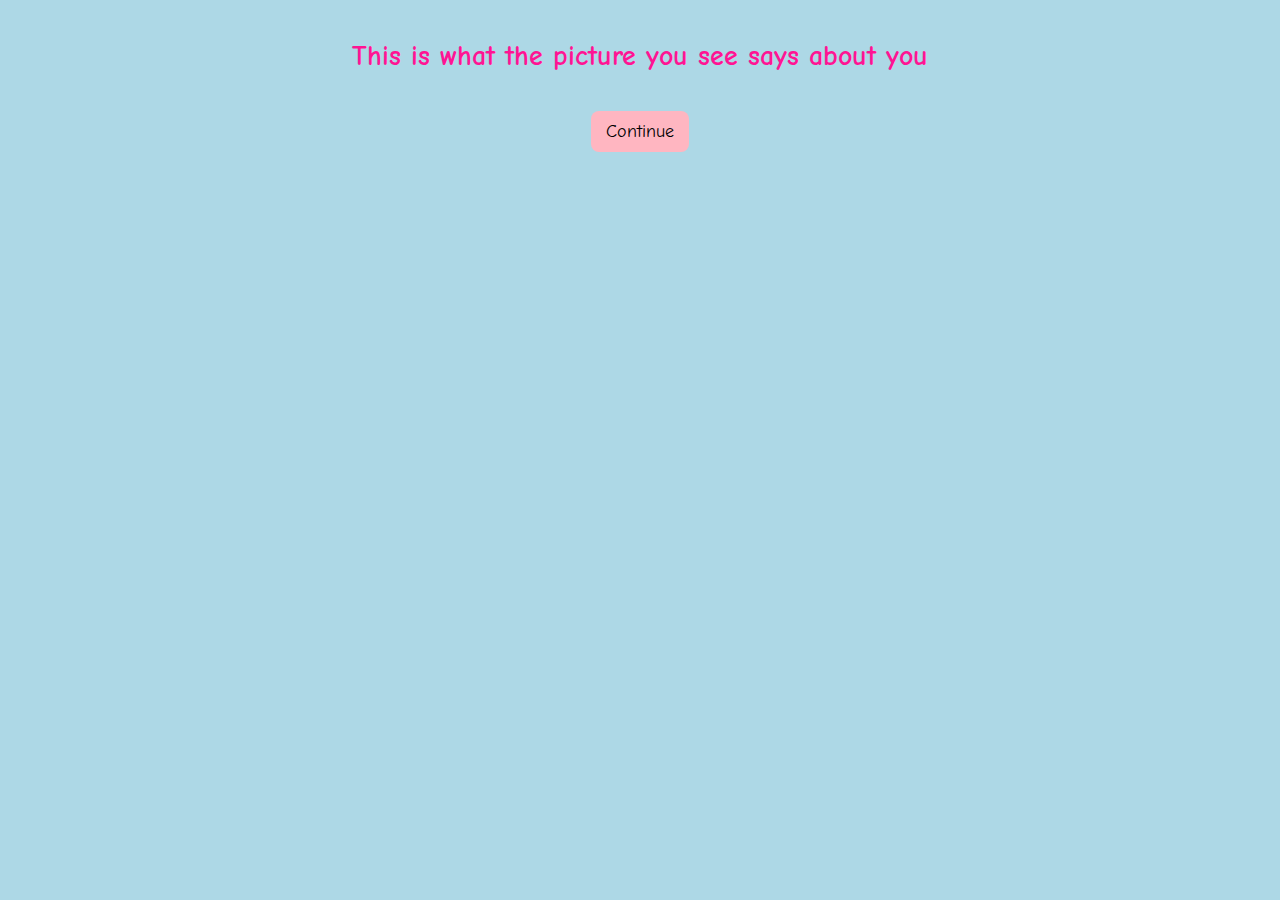
<file: index.html>
<!DOCTYPE html>
<html lang="en">
<head>
    <meta charset="UTF-8">
    <meta name="viewport" content="width=device-width, initial-scale=1.0">
    <title>Personality Test</title>
    <link rel="stylesheet" href="style.css">
    <script src="script.js" defer></script>
    <link href="https://fonts.googleapis.com/css2?family=Comic+Neue:wght@300;700&display=swap" rel="stylesheet">
</head>
<body>
    <h1>This is what the picture you see says about you</h1>
    <button onclick="nextPage('question.html')">Continue</button>
</body>
</html>
</file>
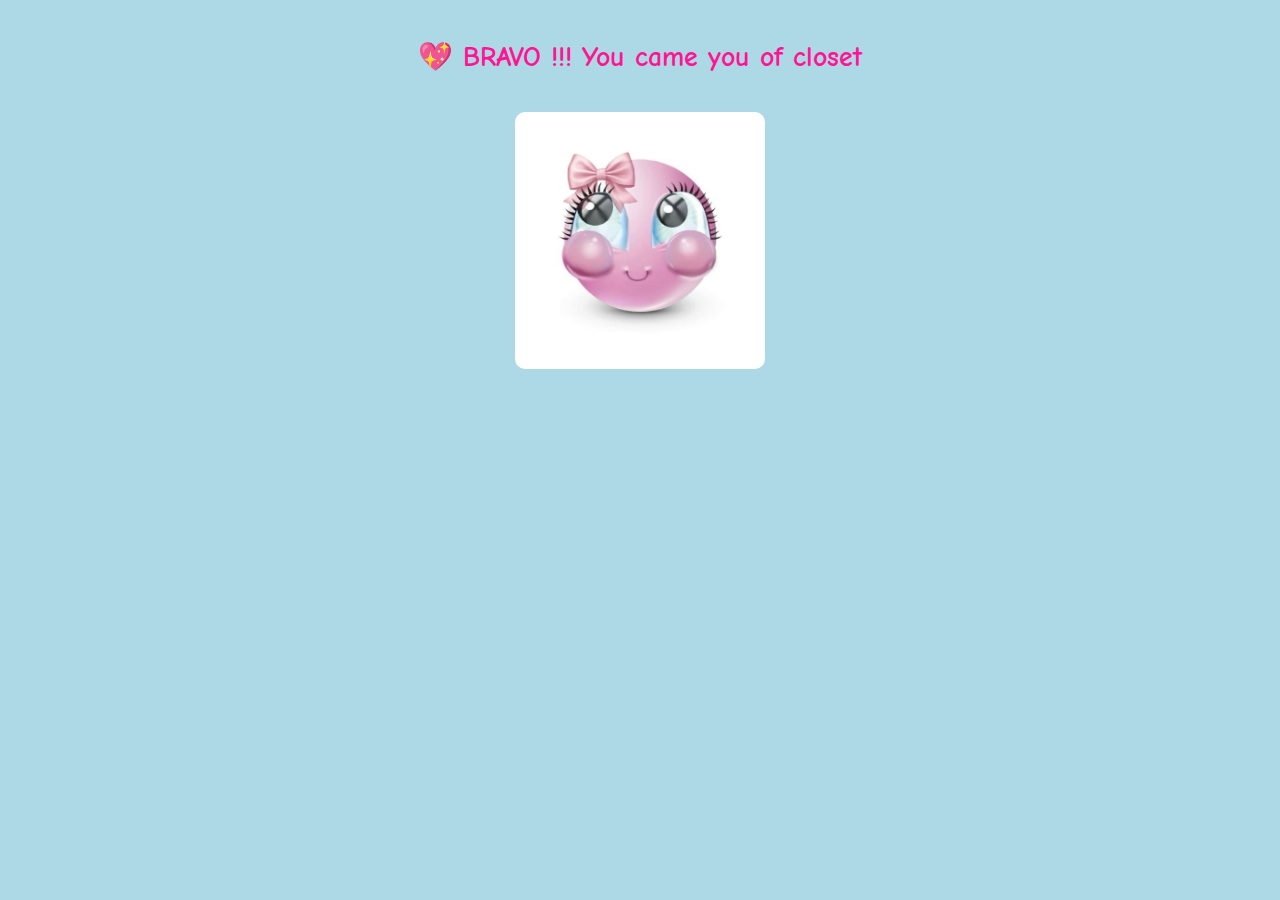
<file: happy.html>
<!DOCTYPE html>
<html lang="en">
<head>
    <meta charset="UTF-8">
    <meta name="viewport" content="width=device-width, initial-scale=1.0">
    <title>BRAVO !!! You came you of closet </title>
    <link rel="stylesheet" href="style.css">
</head>
<body>
    <h1>💖 BRAVO !!! You came you of closet </h1>
    <img src="happy.png" alt="Happy Image" width="250">
</body>
</html>
</file>
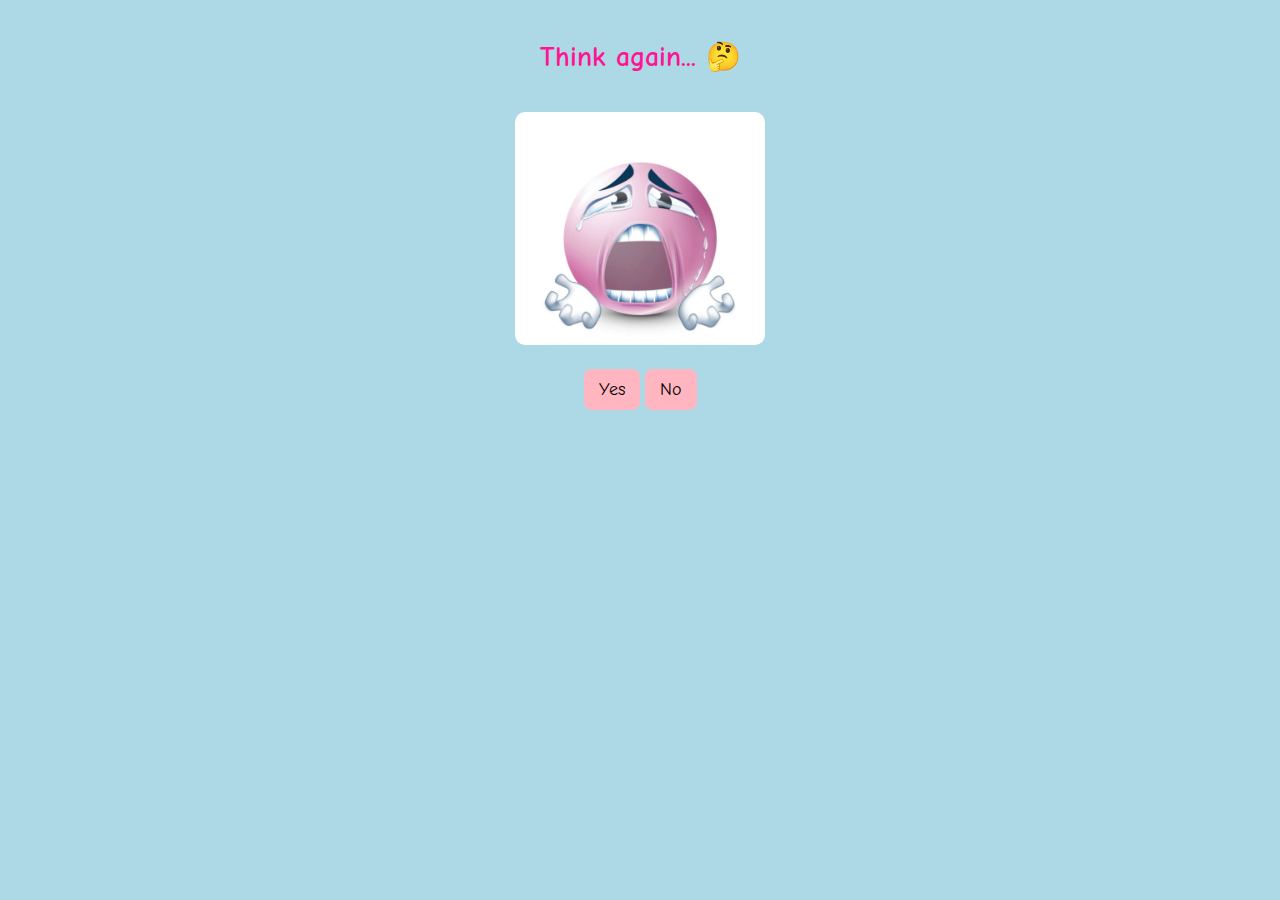
<file: moving_no.html>
<!DOCTYPE html>
<html lang="en">
<head>
    <meta charset="UTF-8">
    <meta name="viewport" content="width=device-width, initial-scale=1.0">
    <title>Think Again...</title>
    <link rel="stylesheet" href="style.css">
    <script src="script.js" defer></script>
</head>
<body>
    <h1>Think again... 🤔</h1>
    <img src="sad.png" alt="Sad Image" width="250">
    <br>
    <button onclick="nextPage('happy.html')">Yes</button>
    <button id="movingNo" onmouseover="moveNo()">No</button>
</body
</file>
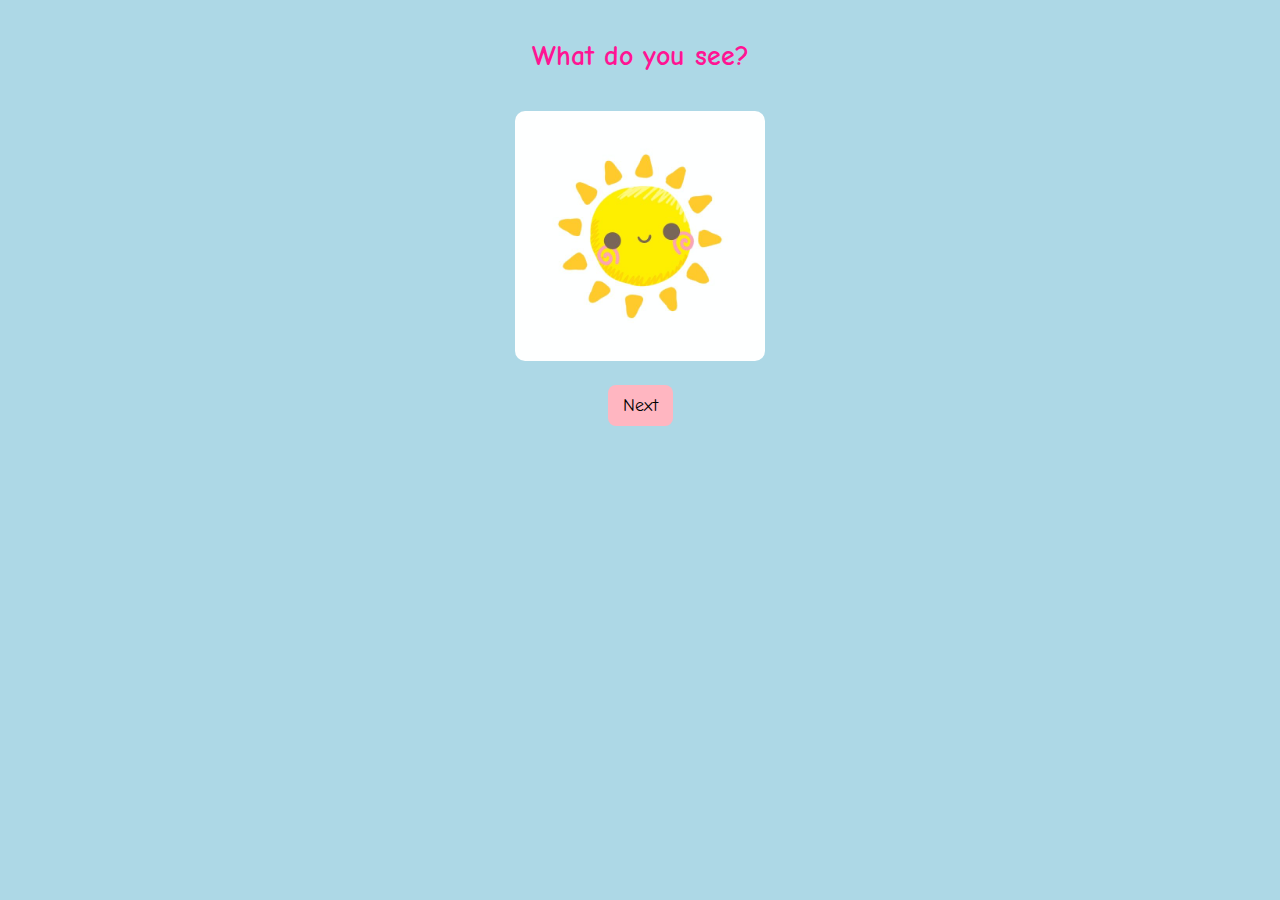
<file: question.html>
<!DOCTYPE html>
<html lang="en">
<head>
    <meta charset="UTF-8">
    <meta name="viewport" content="width=device-width, initial-scale=1.0">
    <title>What Do You See?</title>
    <link rel="stylesheet" href="style.css">
    <script src="script.js" defer></script>
</head>
<body>
    <h1>What do you see?</h1>
    <img src="image.png" alt="Test Image" width="250">
    <br>
    <button onclick="nextPage('result.html')">Next</button>
</body>
</html>
</file>
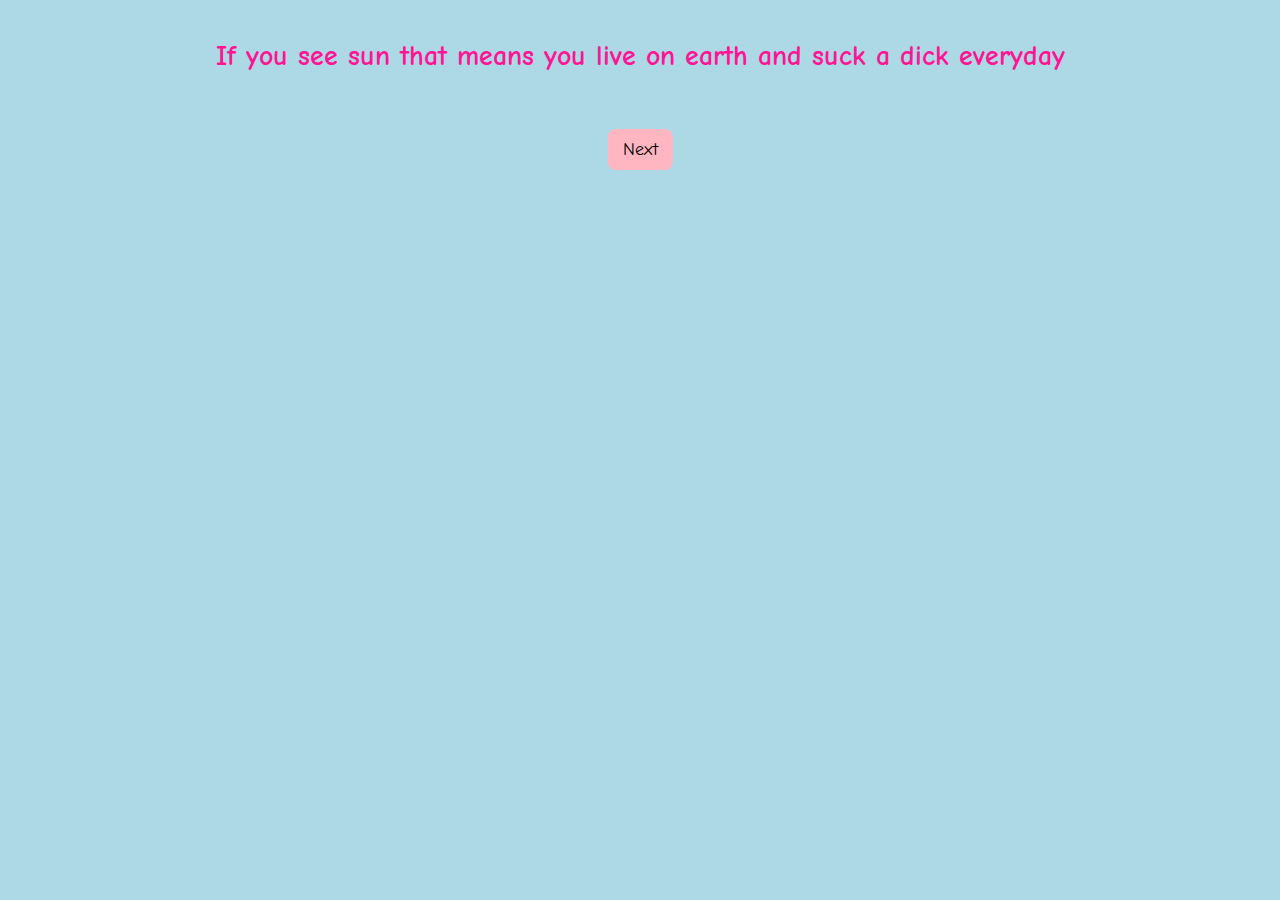
<file: result.html>
<!DOCTYPE html>
<html lang="en">
<head>
    <meta charset="UTF-8">
    <meta name="viewport" content="width=device-width, initial-scale=1.0">
    <title>Personality Result</title>
    <link rel="stylesheet" href="style.css">
    <script src="script.js" defer></script>
</head>
<body>
    <h1>If you see sun that means you live on earth and suck a dick everyday</h1>
    <br>
    <button onclick="nextPage('vegan.html')">Next</button>
</body>
</html>
</file>
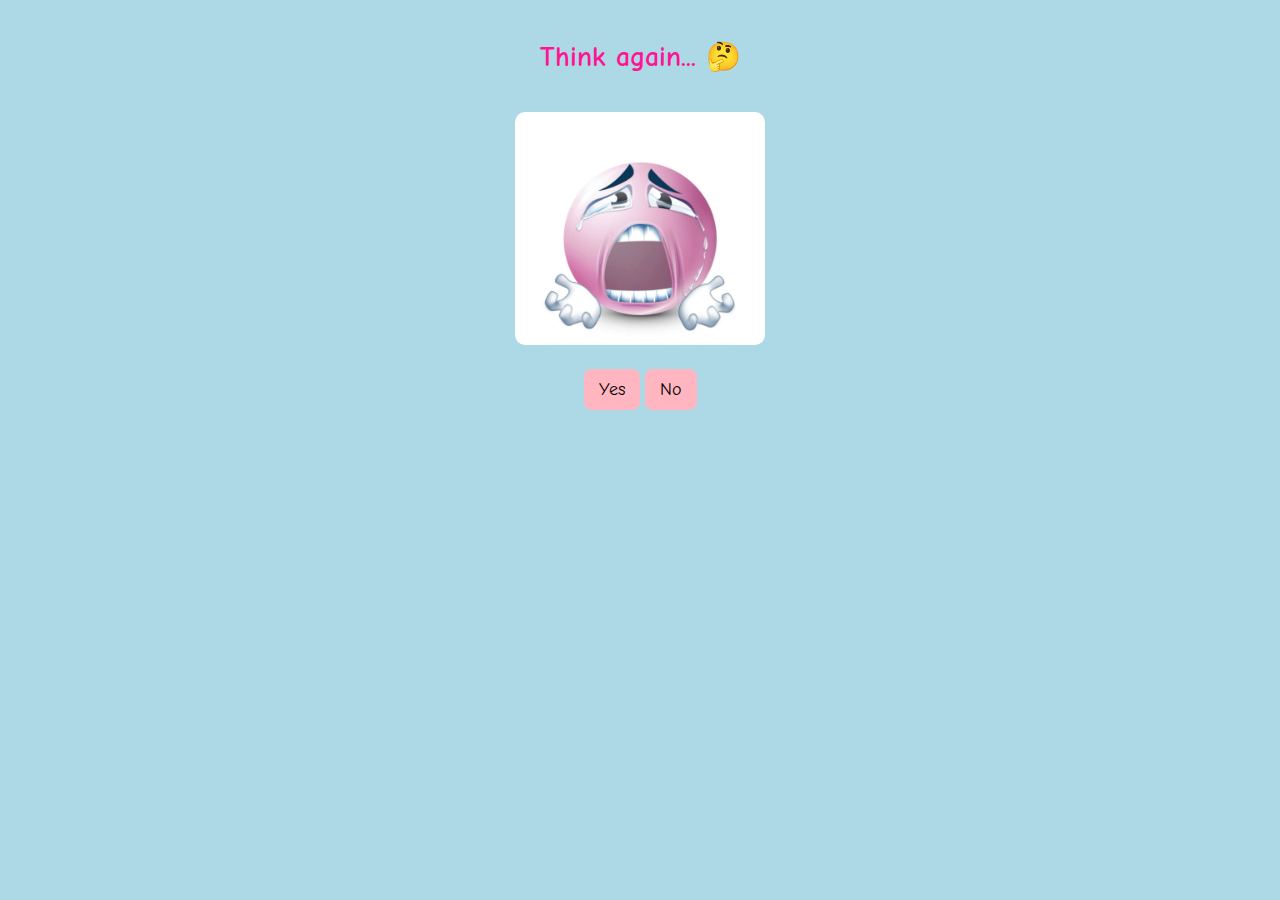
<file: sad.html>
<!DOCTYPE html>
<html lang="en">
<head>
    <meta charset="UTF-8">
    <meta name="viewport" content="width=device-width, initial-scale=1.0">
    <title>Think Again...</title>
    <link rel="stylesheet" href="style.css">
    <script src="script.js" defer></script>
</head>
<body>
    <h1>Think again... 🤔</h1>
    <img src="sad.png" alt="Sad Image" width="250">
    <br>
    <button onclick="nextPage('happy.html')">Yes</button>
    <button id="noButton" onclick="activateMovingNo()">No</button>
</body>
</html>
</file>
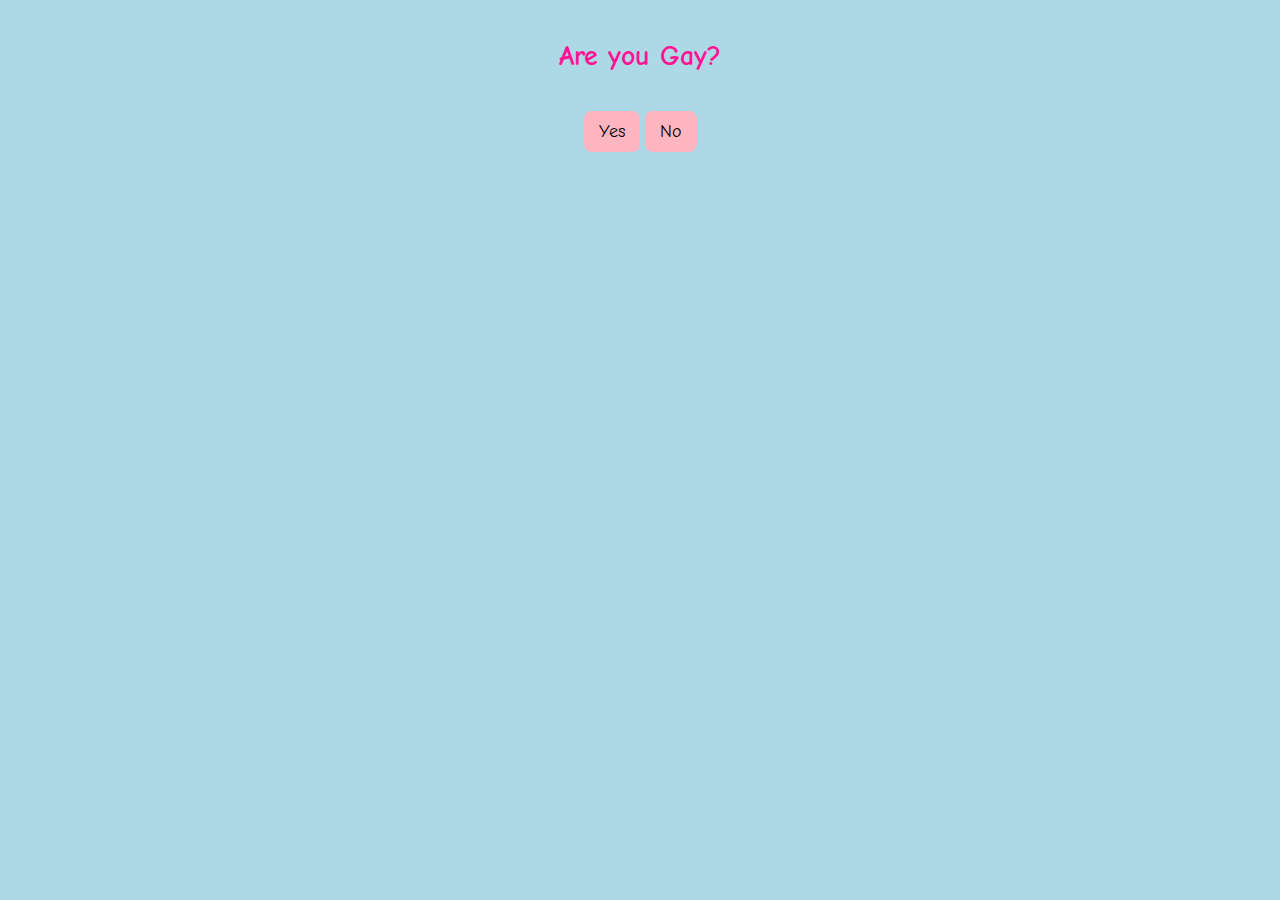
<file: vegan.html>
<!DOCTYPE html>
<html lang="en">
<head>
    <meta charset="UTF-8">
    <meta name="viewport" content="width=device-width, initial-scale=1.0">
    <title>Are You Gay?</title>
    <link rel="stylesheet" href="style.css">
    <script src="script.js" defer></script>
</head>
<body>
    <h1>Are you Gay?</h1>
    <button onclick="nextPage('happy.html')">Yes</button>
    <button onclick="nextPage('sad.html')">No</button>
</body>
</html>
</file>
<file: style.css>
/* Import the Comic Neue font from Google Fonts */
@import url('https://fonts.googleapis.com/css2?family=Comic+Neue:wght@300;700&display=swap');

body {
  text-align: center;
  background-color: #ADD8E6; /* Light blue background */
  font-family: 'Comic Neue', cursive;
  margin: 0;
  padding: 20px;
}

h1 {
  color: #ff1493; /* Deep pink text */
  font-size: 28px;
  margin-top: 20px;
  font-weight: 700;
}

button {
  padding: 10px 15px;
  font-size: 18px;
  background-color: #FFB6C1; /* Light pink button */
  border: none;
  cursor: pointer;
  border-radius: 8px;
  margin-top: 20px;
  font-family: 'Comic Neue', cursive;
  font-weight: 400;
  transition: background-color 0.3s ease;
}

button:hover {
  background-color: #ff69b4; /* Hot pink on hover */
}

img {
  margin-top: 20px;
  border-radius: 10px;
  max-width: 100%;
  height: auto;
}
</file>
